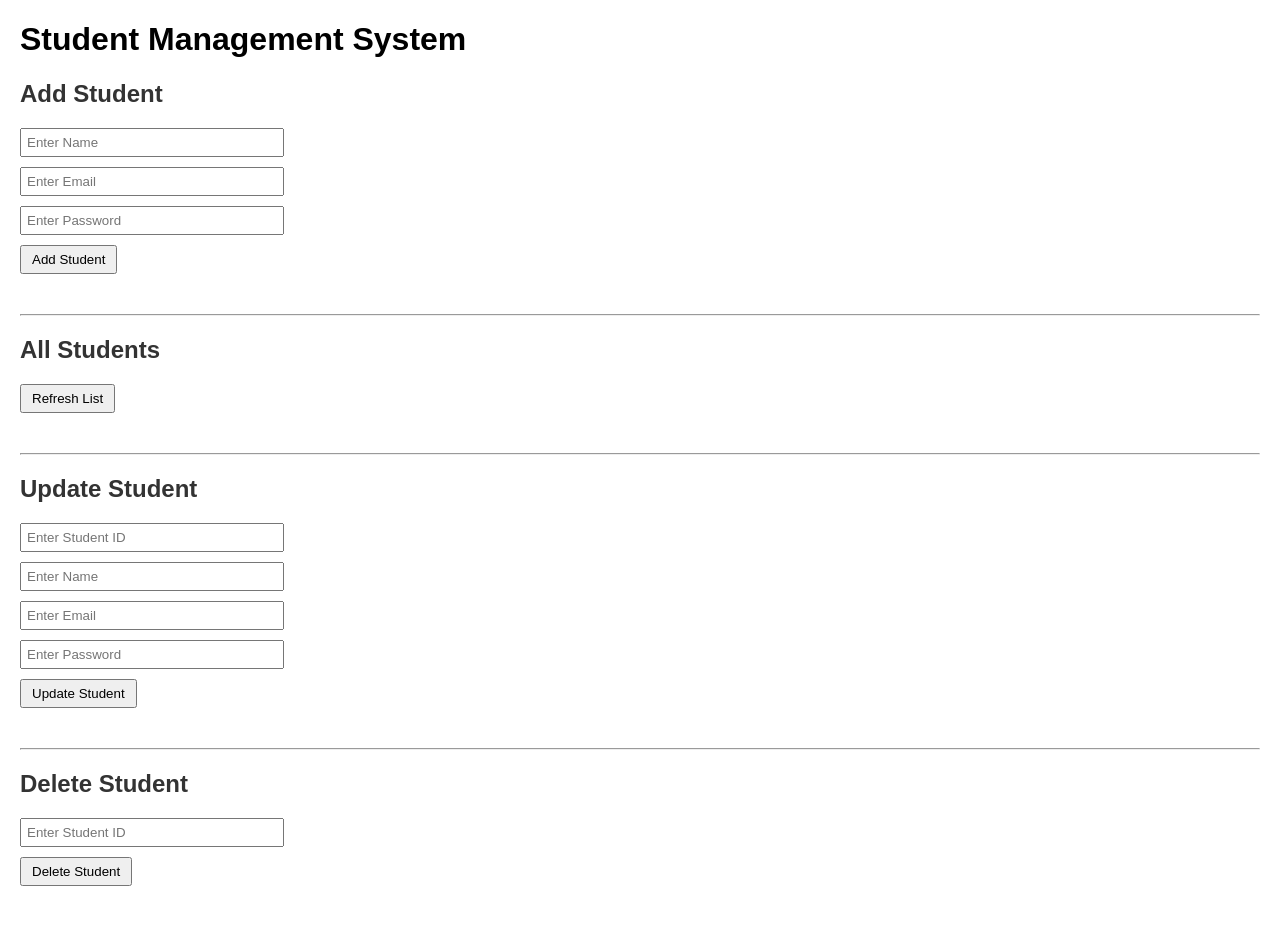
<file: src/main/resources/static/index.html>
<!DOCTYPE html>
<html>
<head>
    <title>Student Management System</title>
    <style>
        body { font-family: Arial, sans-serif; margin: 20px; }
        h2 { color: #333; }
        input { margin-bottom: 10px; padding: 5px; width: 250px; }
        button { padding: 5px 10px; margin-bottom: 20px; cursor: pointer; }
        hr { margin: 20px 0; }
        #studentsList { margin-top: 20px; }
        table, th, td { border: 1px solid black; border-collapse: collapse; padding: 5px; }
    </style>
</head>
<body>
    <h1>Student Management System</h1>

    <!-- Add Student -->
    <h2>Add Student</h2>
    <input type="text" id="name" placeholder="Enter Name"><br>
    <input type="email" id="email" placeholder="Enter Email"><br>
    <input type="text" id="password" placeholder="Enter Password"><br>
    <button onclick="addStudent()">Add Student</button>
    <p id="addMessage"></p>
    <hr>

    <!-- Get Students -->
    <h2>All Students</h2>
    <button onclick="getStudents()">Refresh List</button>
    <div id="studentsList"></div>
    <hr>

    <!-- Update Student -->
    <h2>Update Student</h2>
    <input type="number" id="studentId" placeholder="Enter Student ID"><br>
    <input type="text" id="updateName" placeholder="Enter Name"><br>
    <input type="email" id="updateEmail" placeholder="Enter Email"><br>
    <input type="text" id="updatePassword" placeholder="Enter Password"><br>
    <button onclick="updateStudent()">Update Student</button>
    <p id="updateMessage"></p>
    <hr>

    <!-- Delete Student -->
    <h2>Delete Student</h2>
    <input type="number" id="deleteId" placeholder="Enter Student ID"><br>
    <button onclick="deleteStudent()">Delete Student</button>
    <p id="deleteMessage"></p>

    <script>
        const baseUrl = 'http://localhost:8080/students';

        // ADD Student
        function addStudent() {
            const name = document.getElementById("name").value;
            const email = document.getElementById("email").value;
            const password = document.getElementById("password").value;

            fetch(baseUrl, {
                method: 'POST',
                headers: { 'Content-Type': 'application/json' },
                body: JSON.stringify({ name, email, password })
            })
            .then(res => res.json())
            .then(data => {
                document.getElementById("addMessage").innerText = "Student added successfully!";
                console.log(data);
                getStudents(); // refresh list
            })
            .catch(err => console.error(err));
        }

        // GET Students
        function getStudents() {
            fetch(baseUrl)
            .then(res => res.json())
            .then(data => {
                let html = '<table><tr><th>ID</th><th>Name</th><th>Email</th><th>Password</th></tr>';
                data.forEach(s => {
                    html += `<tr>
                                <td>${s.id}</td>
                                <td>${s.name}</td>
                                <td>${s.email}</td>
                                <td>${s.password}</td>
                             </tr>`;
                });
                html += '</table>';
                document.getElementById("studentsList").innerHTML = html;
            })
            .catch(err => console.error(err));
        }

        // UPDATE Student
        function updateStudent() {
            const id = document.getElementById("studentId").value;
            const name = document.getElementById("updateName").value;
            const email = document.getElementById("updateEmail").value;
            const password = document.getElementById("updatePassword").value;

            fetch(`${baseUrl}/${id}`, {
                method: 'PUT',
                headers: { 'Content-Type': 'application/json' },
                body: JSON.stringify({ name, email, password })
            })
            .then(response => {
                if(response.ok) return response.json();
                else throw new Error("Student not found or server error");
            })
            .then(data => {
                document.getElementById("updateMessage").innerText = "Student updated successfully!";
                console.log(data);
                getStudents(); // refresh list
            })
            .catch(err => {
                document.getElementById("updateMessage").innerText = "Error updating student.";
                console.error(err);
            });
        }

        // DELETE Student
        function deleteStudent() {
            const id = document.getElementById("deleteId").value;

            fetch(`${baseUrl}/${id}`, { method: 'DELETE' })
            .then(res => {
                document.getElementById("deleteMessage").innerText = "Student deleted successfully!";
                getStudents(); // refresh list
            })
            .catch(err => {
                document.getElementById("deleteMessage").innerText = "Error deleting student.";
                console.error(err);
            });
        }

        // Load students initially
        window.onload = getStudents;
        <button onclick="goAdmin()">Admin</button>
    </script>
</body>
</html>
</file>
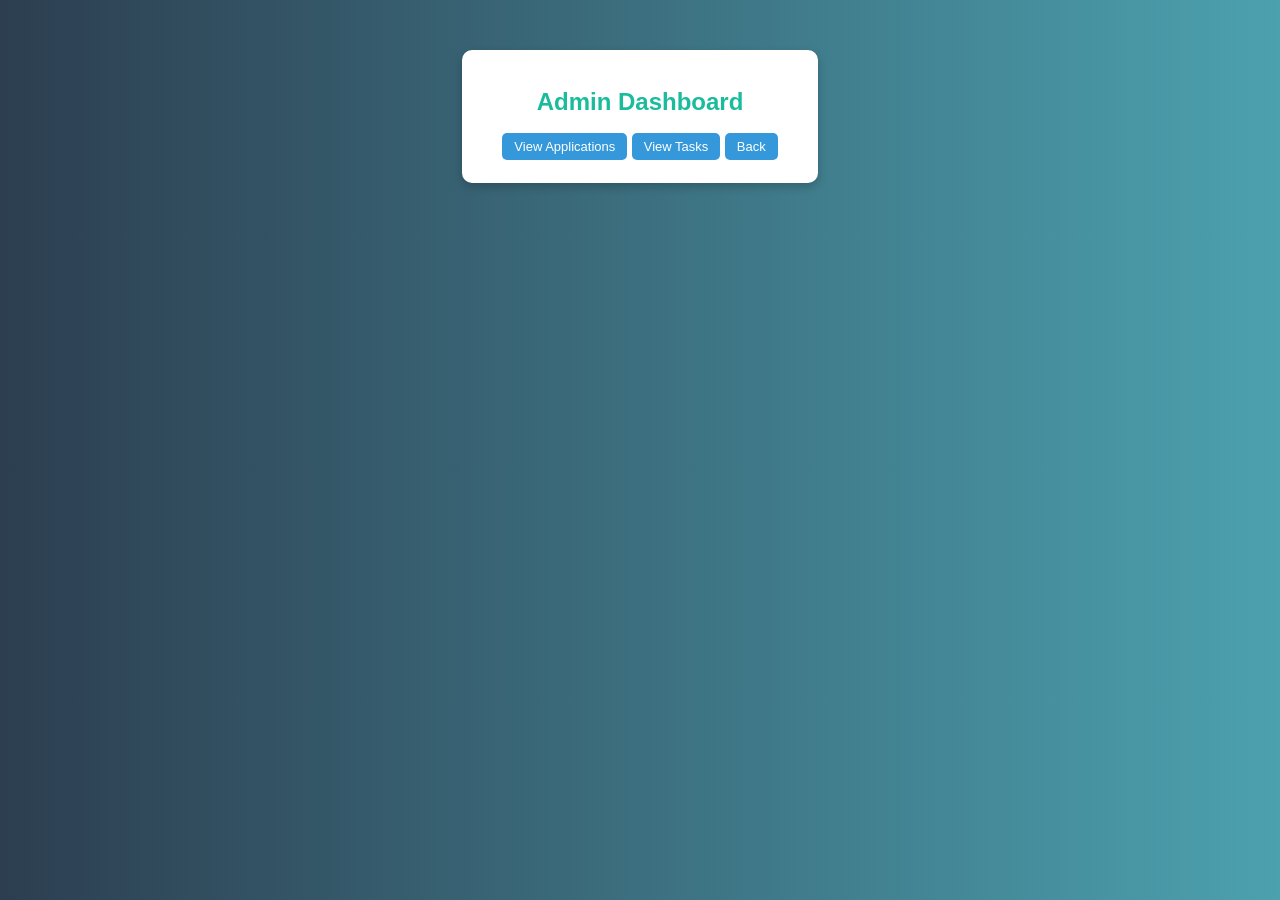
<file: src/main/resources/static/admin.html>
<!DOCTYPE html>
<html>
<head>
    <title>Admin</title>
    <link rel="stylesheet" href="style.css">
</head>
<body>

<div class="container">
    <h2>Admin Dashboard</h2>

    <button onclick="loadInternships()">View Applications</button>
    <button onclick="loadTasks()">View Tasks</button>
    <button onclick="goBack()">Back</button>
</div>

<table id="table"></table>

<script src="script.js"></script>
</body>
</html>
</file>
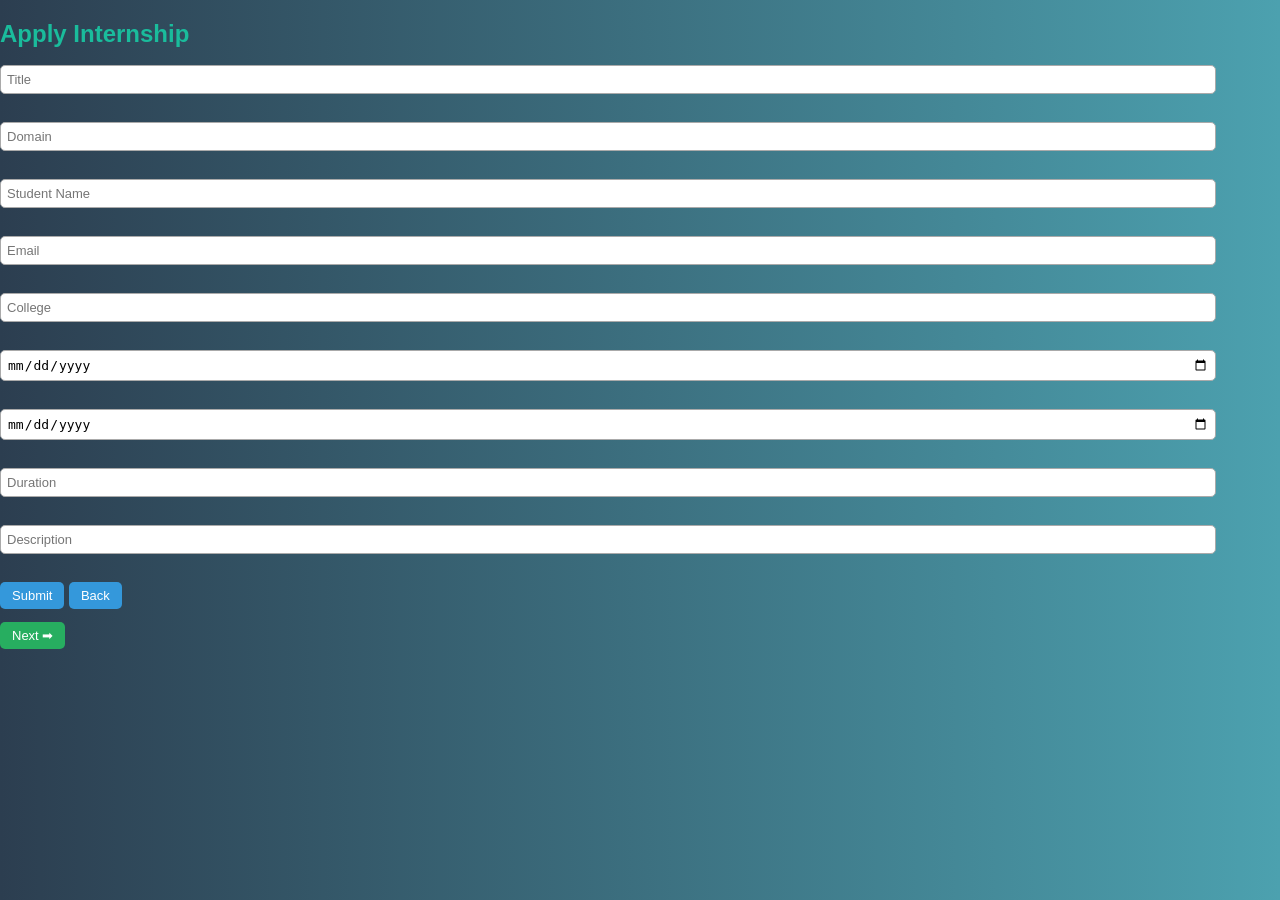
<file: src/main/resources/static/internship.html>
<!DOCTYPE html>
<html>
<head>
    <title>Internship Form</title>
    <link rel="stylesheet" href="style.css">
</head>
<body>

<h2>Apply Internship</h2>

<input type="text" id="title" placeholder="Title"><br><br>
<input type="text" id="domain" placeholder="Domain"><br><br>
<input type="text" id="studentName" placeholder="Student Name"><br><br>
<input type="email" id="email" placeholder="Email"><br><br>
<input type="text" id="collegeName" placeholder="College"><br><br>
<input type="date" id="startDate"><br><br>
<input type="date" id="endDate"><br><br>
<input type="text" id="duration" placeholder="Duration"><br><br>
<input type="text" id="description" placeholder="Description"><br><br>

<button onclick="applyInternship()">Submit</button>
<button onclick="goBack()">Back</button>
<br>
<button class="next-btn" onclick="goMentor()">Next ➡</button>
<script src="script.js"></script>
</body>
</html>
</file>
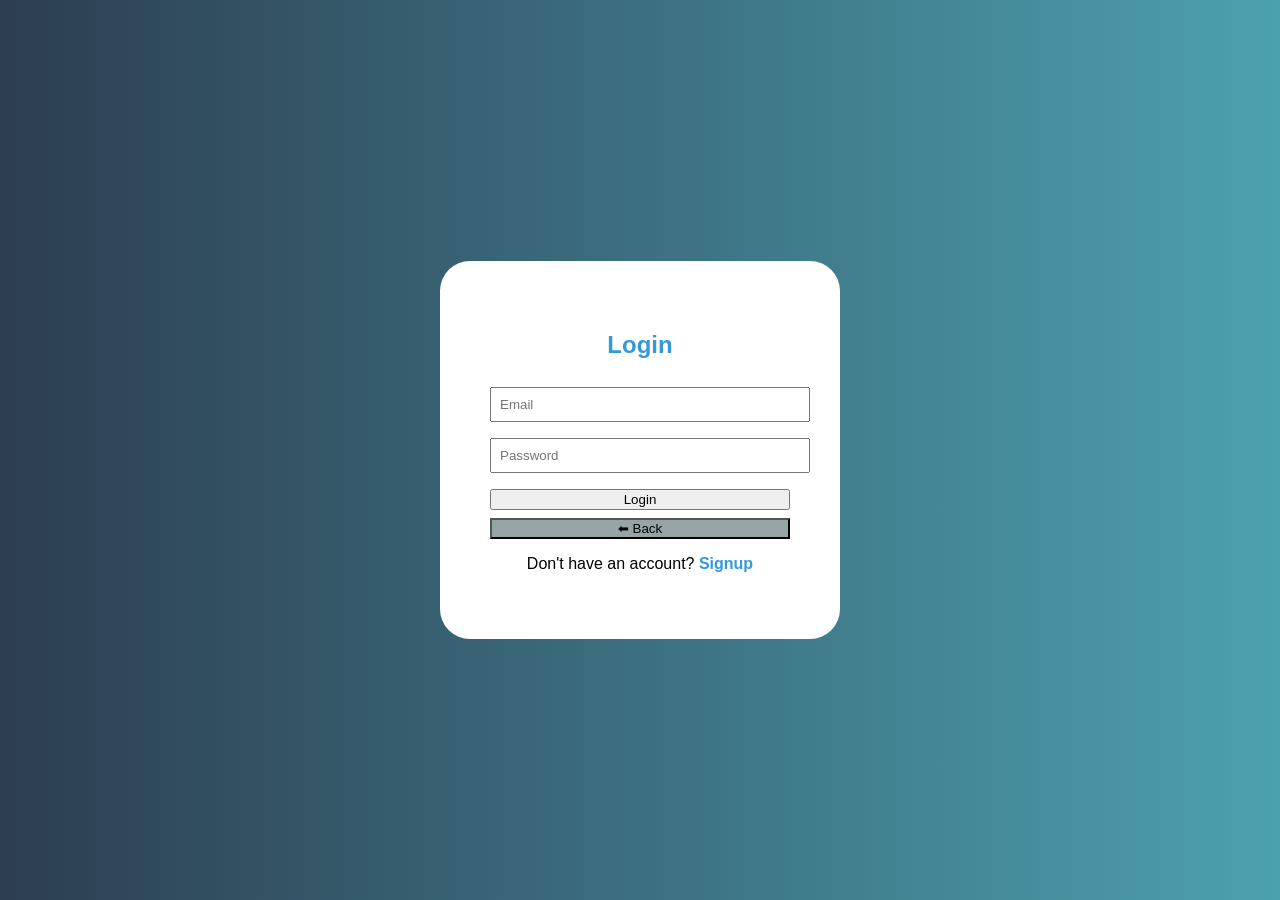
<file: src/main/resources/static/login.html>
<!DOCTYPE html>
<html>
<head>
    <title>Login</title>
    <link rel="stylesheet" href="form.css">
</head>
<body>

<div class="form-container">
    <div class="form-box">

        <h2>Login</h2>

        <input type="email" id="email" placeholder="Email">
        <input type="password" id="password" placeholder="Password">

        <button onclick="login()">Login</button>

        <button onclick="goBack()" style="background:#95a5a6; margin-top:8px;">
            ⬅ Back
        </button>

        <p>
            Don't have an account?
            <a href="signup.html">Signup</a>
        </p>

    </div>
</div>

<script src="script.js"></script>

</body>
</html>
</file>
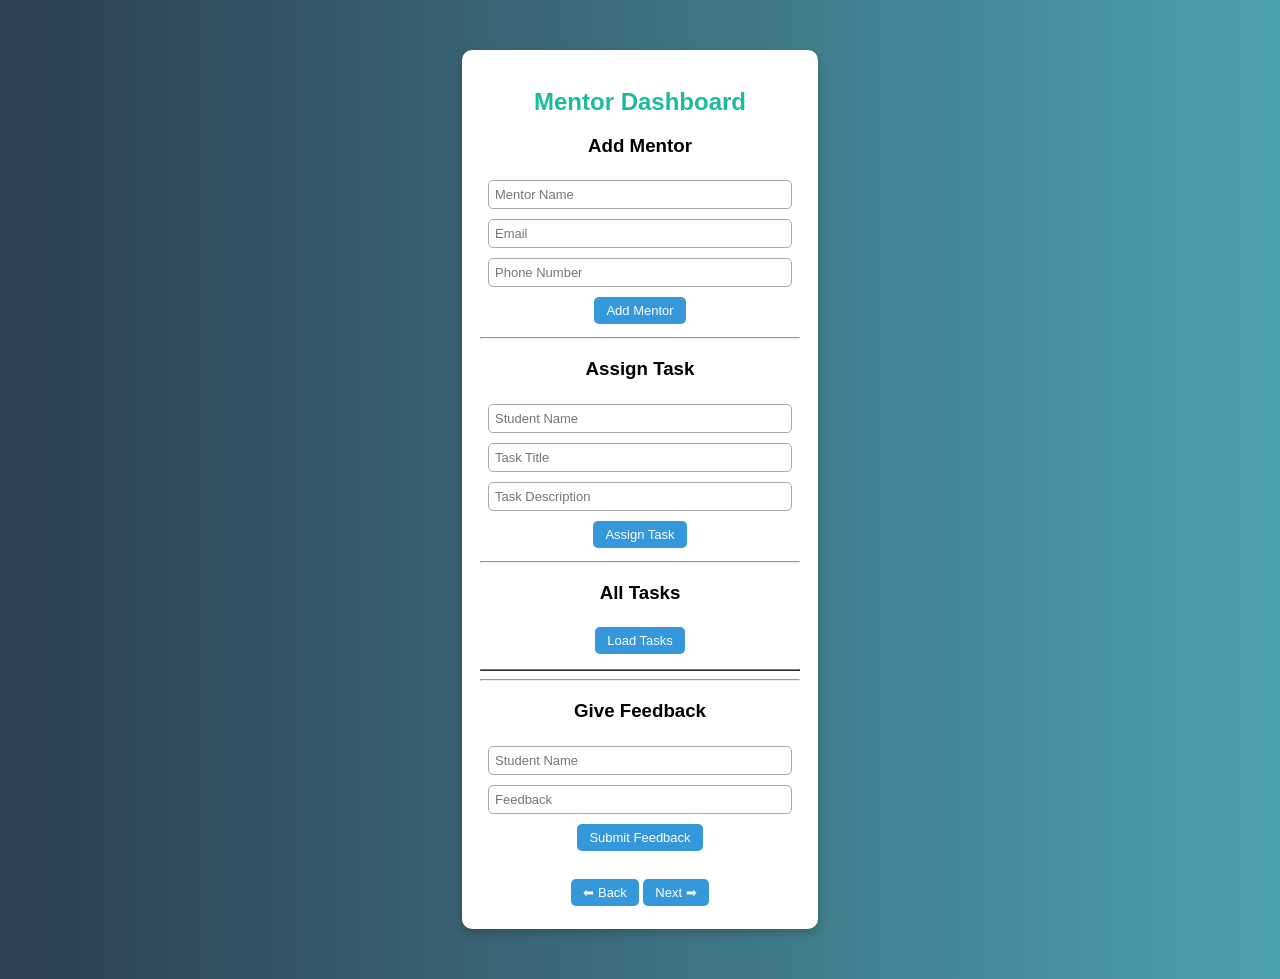
<file: src/main/resources/static/Mentor.html>
<!DOCTYPE html>
<html>
<head>
    <title>Mentor Dashboard</title>
    <link rel="stylesheet" href="style.css">
</head>

<body onload="loadTasks()">

<div class="container">

    <h2>Mentor Dashboard</h2>

    <!-- ADD MENTOR -->
    <h3>Add Mentor</h3>
    <input type="text" id="name" placeholder="Mentor Name">
    <input type="email" id="email" placeholder="Email">
    <input type="text" id="phone" placeholder="Phone Number">

    <button onclick="addMentor()">Add Mentor</button>

    <hr>

    <!-- ASSIGN TASK -->
    <h3>Assign Task</h3>
    <input type="text" id="studentName" placeholder="Student Name">
    <input type="text" id="taskTitle" placeholder="Task Title">
    <input type="text" id="description" placeholder="Task Description">

    <button onclick="assignTask()">Assign Task</button>

    <hr>

    <!-- LOAD TASK -->
    <h3>All Tasks</h3>
    <button onclick="loadTasks()">Load Tasks</button>

    <table id="table" border="1" style="width:100%; margin-top:10px;"></table>

    <hr>

    <!-- FEEDBACK -->
    <h3>Give Feedback</h3>
    <input type="text" id="feedbackStudent" placeholder="Student Name">
    <input type="text" id="feedbackText" placeholder="Feedback">

    <button onclick="giveFeedback()">Submit Feedback</button>

    <br><br>

    <!-- NAVIGATION -->
    <button onclick="goBack()">⬅ Back</button>
    <button onclick="goAdmin()">Next ➡</button>

</div>

<script src="script.js"></script>

</body>
</html>
</file>
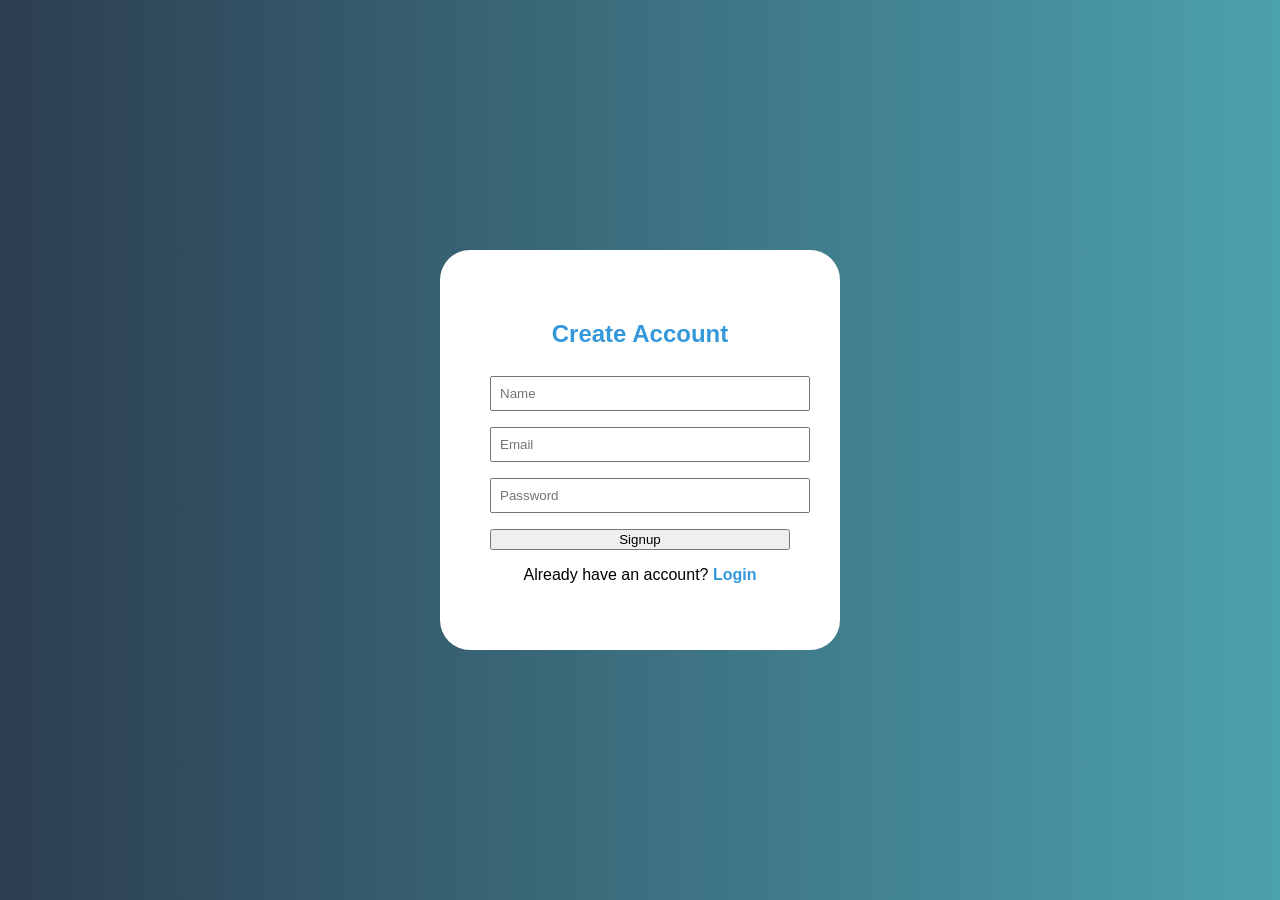
<file: src/main/resources/static/signup.html>
<!DOCTYPE html>
<html>
<head>
    <title>Signup</title>
    <link rel="stylesheet" href="form.css">
</head>
<body>

<div class="form-container">
    <div class="form-box">

        <h2>Create Account</h2>

        <!-- ONLY CHANGE: added id -->
        <input type="text" id="name" placeholder="Name">
        <input type="email" id="email" placeholder="Email">
        <input type="password" id="password" placeholder="Password">

        <button onclick="signup()">Signup</button>

        <p>
            Already have an account?
            <a href="login.html">Login</a>
        </p>

    </div>
</div>

<script src="script.js"></script>

</body>
</html>
</file>
<file: src/main/resources/static/style.css>
body {
    margin: 0;
    font-family: Arial, sans-serif;
    background: linear-gradient(to right, #2c3e50, #4ca1af);
}

/* CONTAINER (SMALL + CENTERED) */
.container {
    width: 320px;              /* container width */
    margin: 50px auto;
    background: white;
    padding: 18px;
    border-radius: 10px;
    text-align: center;
    box-shadow: 0 4px 10px rgba(0,0,0,0.2);
}

/* HEADING (CONTRAST COLOR) */
h2 {
    color: #1abc9c;            
    margin-bottom: 12px;
}

/* INPUT BOXES (SMALL WIDTH & HEIGHT) */
input, textarea {
    width: 95%;               /* reduced width for professional look */
    padding: 6px;             /* smaller height */
    margin: 5px 0;
    border-radius: 5px;
    border: 1px solid #aaa;
    font-size: 13px;
    box-sizing: border-box;   /* ensures padding included in width */
}

/* TEXTAREA SPECIFIC HEIGHT */
textarea {
    height: 60px;             /* smaller height for description box */
    resize: none;             /* disable resizing for neat look */
}

/* BUTTONS (SMALL + CLEAN) */
button {
    padding: 6px 12px;
    margin: 5px 0;
    background: #3498db;
    color: white;
    border: none;
    border-radius: 5px;
    font-size: 13px;
    cursor: pointer;
}

button:hover {
    background: #2980b9;
}

/* NEXT BUTTON DIFFERENT COLOR */
.next-btn {
    background: #27ae60;
    margin-top: 8px;
}
</file>
<file: src/main/resources/static/form.css>
body {
    margin: 0;
    font-family: Arial;
    background: linear-gradient(to right, #2c3e50, #4ca1af);
}

.form-container {
    height: 100vh;
    display: flex;
    justify-content: center;
    align-items: center;
}

.form-box {
    width: 300px;
    background: white;
    padding: 50px;
    border-radius: 30px;
    text-align: center;
}

.form-box h2 {
    color: #3498db;
}

.form-box input {
    width: 100%;
    padding: 8px;
    margin: 8px 0;
}

.form-box button {
    width: 100%;
    margin-top: 8px;
}

.form-box a {
    color: #3498db;
    text-decoration: none;
    font-weight: bold;
}
</file>
